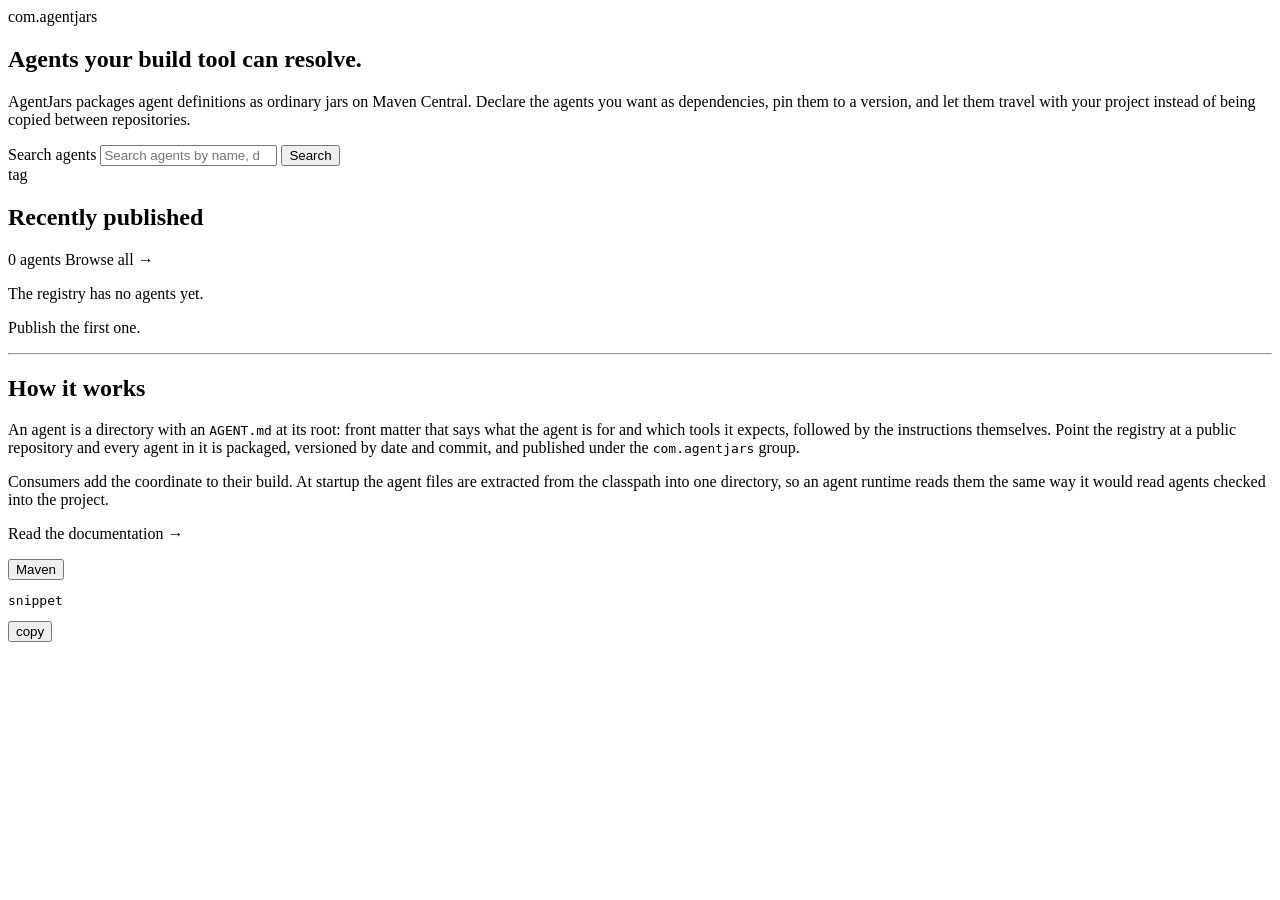
<file: src/main/resources/templates/index.html>
<!DOCTYPE html>
<html lang="en" xmlns:th="http://www.thymeleaf.org">
<head th:replace="~{fragments/layout :: head('Agent definitions on Maven Central')}"></head>
<body>
<header th:replace="~{fragments/layout :: header(${activeNav})}"></header>

<main>
  <div class="shell">

    <section class="hero">
      <span class="eyebrow" th:text="${groupId}">com.agentjars</span>
      <h1>Agents your build tool can resolve.</h1>
      <p class="lede">
        AgentJars packages agent definitions as ordinary jars on Maven Central. Declare the agents
        you want as dependencies, pin them to a version, and let them travel with your project
        instead of being copied between repositories.
      </p>

      <form class="search" method="get" th:action="@{/agents}">
        <label class="visually-hidden" for="q">Search agents</label>
        <input type="search" id="q" name="q"
               placeholder="Search agents by name, description or repository">
        <button class="btn" type="submit">Search</button>
      </form>

      <div class="tag-filter">
        <a class="tag" th:each="tagName : ${tags}"
           th:href="@{/agents(tag=${tagName})}"
           th:text="${tagName}">tag</a>
      </div>
    </section>

    <section>
      <div class="section-head">
        <h2>Recently published</h2>
        <span class="count" th:text="${totalCount} + ' agents in the registry'">0 agents</span>
        <a th:href="@{/agents}">Browse all &rarr;</a>
      </div>

      <div class="card-grid" th:if="${!agents.isEmpty()}">
        <th:block th:each="agent : ${agents}">
          <div th:replace="~{fragments/layout :: agent-card(${agent})}"></div>
        </th:block>
      </div>

      <div class="empty" th:if="${agents.isEmpty()}">
        <p>The registry has no agents yet.</p>
        <p><a th:href="@{/deploy}">Publish the first one</a>.</p>
      </div>
    </section>

    <hr>

    <section class="detail-grid">
      <div class="prose">
        <h2>How it works</h2>
        <p>
          An agent is a directory with an <code>AGENT.md</code> at its root: front matter that says
          what the agent is for and which tools it expects, followed by the instructions themselves.
          Point the registry at a public repository and every agent in it is packaged, versioned by
          date and commit, and published under the
          <code th:text="${groupId}">com.agentjars</code> group.
        </p>
        <p>
          Consumers add the coordinate to their build. At startup the agent files are extracted
          from the classpath into one directory, so an agent runtime reads them the same way it
          would read agents checked into the project.
        </p>
        <p><a th:href="@{/docs}">Read the documentation &rarr;</a></p>
      </div>

      <div>
        <div class="snippet">
          <div class="snippet-tabs" role="tablist">
            <button th:each="tool, iter : ${buildTools}"
                    type="button"
                    role="tab"
                    th:data-tool="${tool.id()}"
                    th:attr="aria-selected=${iter.first}"
                    th:text="${tool.label()}">Maven</button>
          </div>
          <pre th:each="tool, iter : ${buildTools}"
               th:data-tool="${tool.id()}"
               th:hidden="${!iter.first}"
               th:text="${exampleSnippets.get(tool.id())}">snippet</pre>
          <div class="copy-row"><button type="button" data-copy>copy</button></div>
        </div>
      </div>
    </section>

  </div>
</main>

<footer th:replace="~{fragments/layout :: footer}"></footer>
<script th:replace="~{fragments/layout :: snippet-script}"></script>
</body>
</html>
</file>
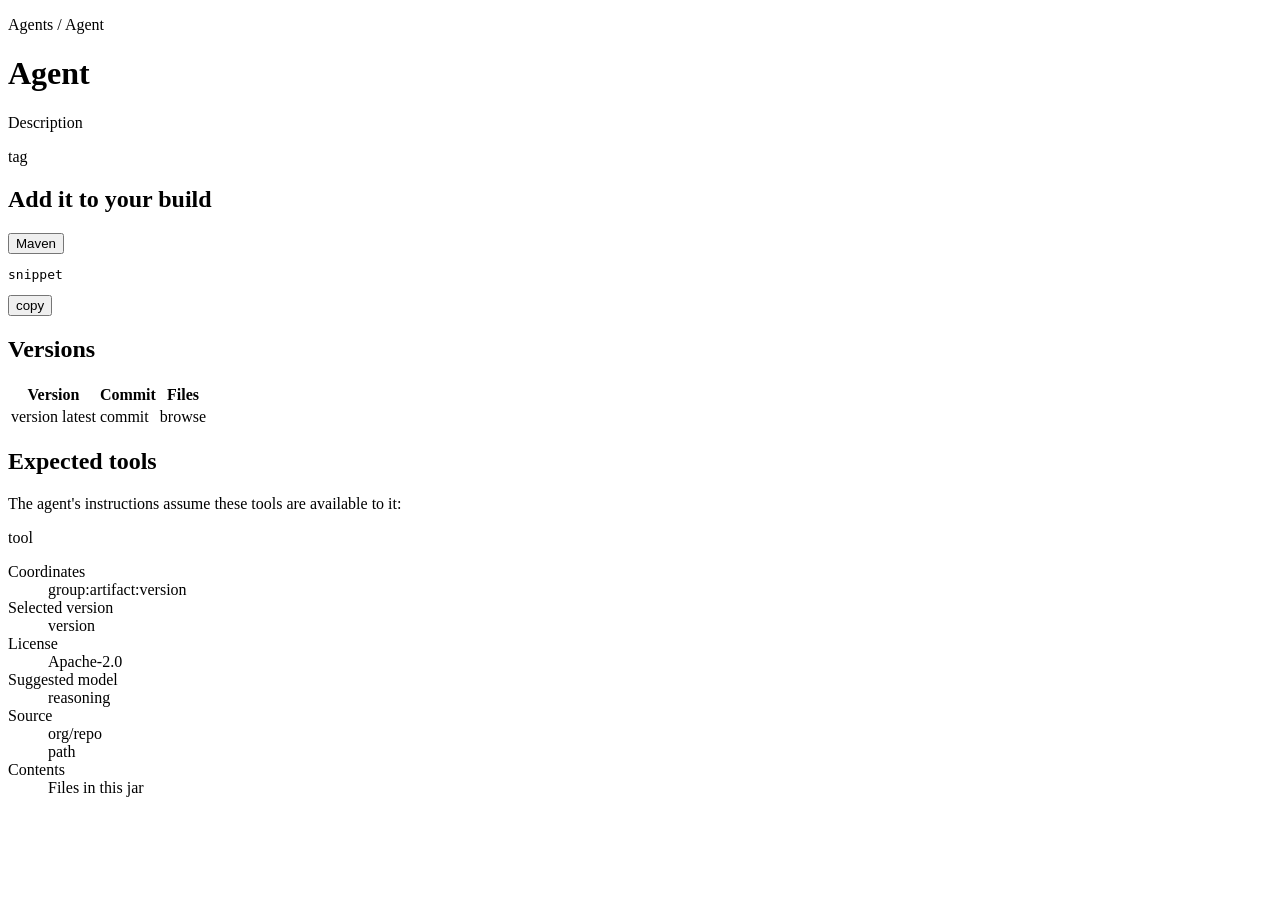
<file: src/main/resources/templates/agent.html>
<!DOCTYPE html>
<html lang="en" xmlns:th="http://www.thymeleaf.org">
<head th:replace="~{fragments/layout :: head(${agent.displayName()})}"></head>
<body>
<header th:replace="~{fragments/layout :: header(${activeNav})}"></header>

<main>
  <div class="shell">

    <p class="breadcrumb">
      <a th:href="@{/agents}">Agents</a> / <span th:text="${agent.displayName()}">Agent</span>
    </p>

    <div class="detail-head">
      <div class="titles">
        <h1 th:text="${agent.displayName()}">Agent</h1>
        <p class="lede" th:text="${agent.description()}">Description</p>
        <div class="meta">
          <span class="tag" th:each="tagName : ${agent.tags()}" th:text="${tagName}">tag</span>
        </div>
      </div>
    </div>

    <div class="detail-grid">
      <div>
        <h2>Add it to your build</h2>
        <div class="snippet">
          <div class="snippet-tabs" role="tablist">
            <button th:each="tool, iter : ${buildTools}"
                    type="button"
                    role="tab"
                    th:data-tool="${tool.id()}"
                    th:attr="aria-selected=${iter.first}"
                    th:text="${tool.label()}">Maven</button>
          </div>
          <pre th:each="tool, iter : ${buildTools}"
               th:data-tool="${tool.id()}"
               th:hidden="${!iter.first}"
               th:text="${snippets.get(tool.id())}">snippet</pre>
          <div class="copy-row"><button type="button" data-copy>copy</button></div>
        </div>

        <h2>Versions</h2>
        <div class="table-wrap">
          <table>
            <thead>
            <tr>
              <th scope="col">Version</th>
              <th scope="col">Commit</th>
              <th scope="col">Files</th>
            </tr>
            </thead>
            <tbody>
            <tr th:each="version : ${agent.versions()}">
              <td class="path">
                <a th:href="@{'/agents/' + ${agent.artifactId()}(version=${version.version()})}"
                   th:text="${version.version()}">version</a>
                <span class="tag" th:if="${version.version().equals(agent.latestVersion())}">latest</span>
              </td>
              <td class="path" th:text="${version.hasCommit()} ? ${version.commit()} : '—'">commit</td>
              <td>
                <a th:href="@{'/agents/' + ${agent.artifactId()} + '/' + ${version.version()} + '/files'}">
                  browse
                </a>
              </td>
            </tr>
            </tbody>
          </table>
        </div>

        <h2 th:if="${agent.manifest() != null and !agent.manifest().tools().isEmpty()}">Expected tools</h2>
        <p th:if="${agent.manifest() != null and !agent.manifest().tools().isEmpty()}">
          The agent's instructions assume these tools are available to it:
        </p>
        <div class="tag-filter" th:if="${agent.manifest() != null and !agent.manifest().tools().isEmpty()}">
          <span class="tag" th:each="tool : ${agent.manifest().tools()}" th:text="${tool}">tool</span>
        </div>
      </div>

      <aside class="facts">
        <dl>
          <div>
            <dt>Coordinates</dt>
            <dd class="mono" th:text="${coordinates.toString()}">group:artifact:version</dd>
          </div>
          <div>
            <dt>Selected version</dt>
            <dd class="mono" th:text="${selectedVersion}">version</dd>
          </div>
          <div>
            <dt>License</dt>
            <dd th:text="${agent.license()}">Apache-2.0</dd>
          </div>
          <div th:if="${agent.manifest() != null and agent.manifest().model() != null}">
            <dt>Suggested model</dt>
            <dd th:text="${agent.manifest().model()}">reasoning</dd>
          </div>
          <div th:if="${agent.sourceRepo() != null}">
            <dt>Source</dt>
            <dd>
              <a th:href="${agent.sourceUrl()}" rel="noopener" th:text="${agent.sourceRepo()}">org/repo</a>
              <br>
              <span class="mono" th:if="${agent.sourcePath() != null and !agent.sourcePath().isEmpty()}"
                    th:text="${agent.sourcePath()}">path</span>
            </dd>
          </div>
          <div>
            <dt>Contents</dt>
            <dd>
              <a th:href="@{'/agents/' + ${agent.artifactId()} + '/' + ${selectedVersion} + '/files'}">
                Files in this jar
              </a>
            </dd>
          </div>
        </dl>
      </aside>
    </div>

  </div>
</main>

<footer th:replace="~{fragments/layout :: footer}"></footer>
<script th:replace="~{fragments/layout :: snippet-script}"></script>
</body>
</html>
</file>
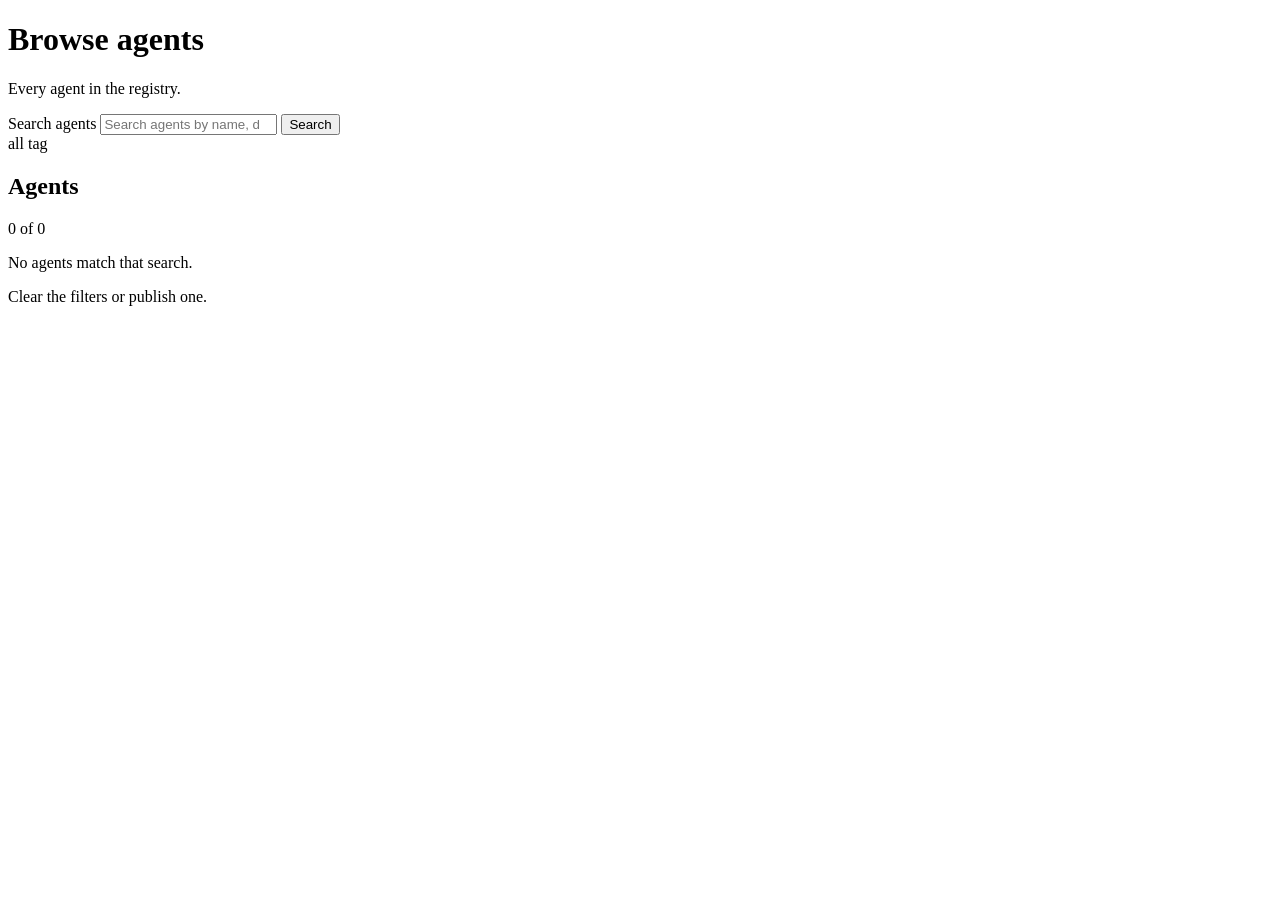
<file: src/main/resources/templates/agents.html>
<!DOCTYPE html>
<html lang="en" xmlns:th="http://www.thymeleaf.org">
<head th:replace="~{fragments/layout :: head('Browse agents')}"></head>
<body>
<header th:replace="~{fragments/layout :: header(${activeNav})}"></header>

<main>
  <div class="shell">

    <h1>Browse agents</h1>
    <p class="lede" th:text="'Every agent published under ' + ${groupId} + '.'">
      Every agent in the registry.
    </p>

    <form class="search" method="get" th:action="@{/agents}" data-search-form>
      <label class="visually-hidden" for="q">Search agents</label>
      <input type="search" id="q" name="q" th:value="${query}"
             placeholder="Search agents by name, description or repository">
      <input type="hidden" name="tag" th:value="${tag}">
      <button class="btn" type="submit">Search</button>
    </form>

    <div class="tag-filter">
      <a class="tag" data-tag-filter=""
         th:classappend="${tag == null or tag.isEmpty()} ? 'active'"
         th:href="@{/agents(q=${query})}">all</a>
      <a class="tag" th:each="tagName : ${tags}"
         th:attr="data-tag-filter=${tagName}"
         th:href="@{/agents(q=${query}, tag=${tagName})}"
         th:classappend="${tagName.equals(tag)} ? 'active'"
         th:text="${tagName}">tag</a>
    </div>

    <div class="section-head">
      <h2>Agents</h2>
      <span class="count" data-result-count
            th:text="${resultCount} + ' of ' + ${totalCount}">0 of 0</span>
    </div>

    <div class="card-grid" data-agent-listing
         th:attr="data-client-search=${staticSite} ? 'true' : null"
         th:hidden="${agents.isEmpty()}">
      <th:block th:each="agent : ${agents}">
        <div th:replace="~{fragments/layout :: agent-card(${agent})}"></div>
      </th:block>
    </div>

    <div class="empty" data-empty-state th:hidden="${!agents.isEmpty()}">
      <p>No agents match that search.</p>
      <p><a th:href="@{/agents}">Clear the filters</a> or <a th:href="@{/deploy}">publish one</a>.</p>
    </div>

  </div>
</main>

<footer th:replace="~{fragments/layout :: footer}"></footer>
<script th:src="@{/js/search.js}" defer></script>
</body>
</html>
</file>
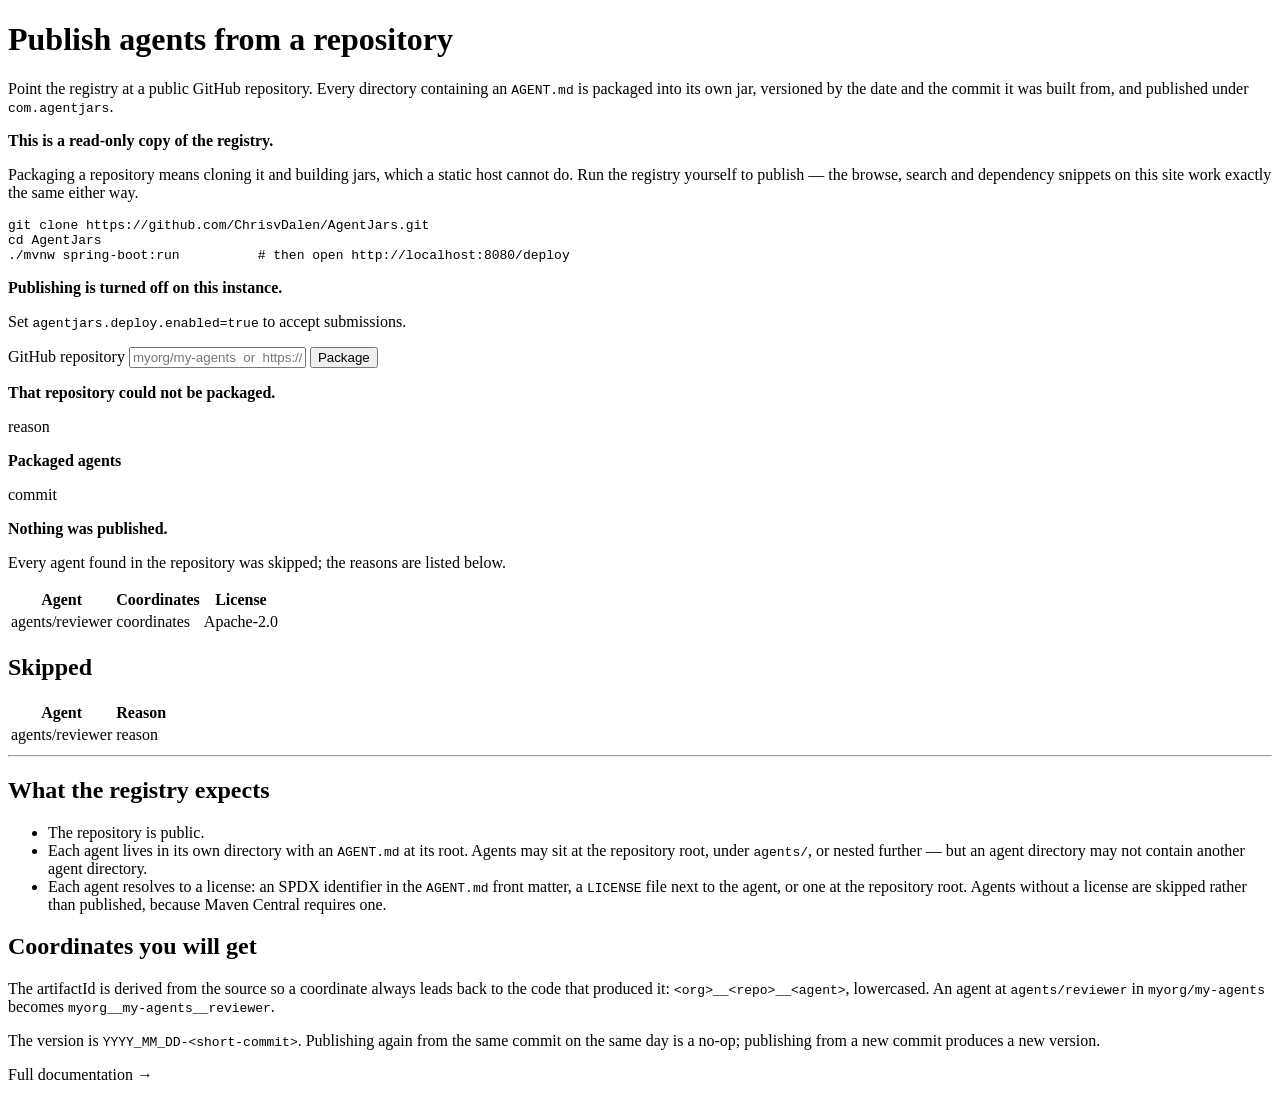
<file: src/main/resources/templates/deploy.html>
<!DOCTYPE html>
<html lang="en" xmlns:th="http://www.thymeleaf.org">
<head th:replace="~{fragments/layout :: head('Publish agents')}"></head>
<body>
<header th:replace="~{fragments/layout :: header(${activeNav})}"></header>

<main>
  <div class="shell">

    <div class="hero">
      <h1>Publish agents from a repository</h1>
      <p class="lede">
        Point the registry at a public GitHub repository. Every directory containing an
        <code>AGENT.md</code> is packaged into its own jar, versioned by the date and the commit it
        was built from, and published under
        <code th:text="${groupId}">com.agentjars</code>.
      </p>
    </div>

    <div class="notice" th:if="${staticSite}">
      <p><strong>This is a read-only copy of the registry.</strong></p>
      <p>
        Packaging a repository means cloning it and building jars, which a static host cannot do.
        Run the registry yourself to publish — the browse, search and dependency snippets on this
        site work exactly the same either way.
      </p>
      <pre class="block">git clone https://github.com/ChrisvDalen/AgentJars.git
cd AgentJars
./mvnw spring-boot:run          # then open http://localhost:8080/deploy</pre>
    </div>

    <div class="notice" th:if="${!staticSite and !deployEnabled}">
      <p><strong>Publishing is turned off on this instance.</strong></p>
      <p>Set <code>agentjars.deploy.enabled=true</code> to accept submissions.</p>
    </div>

    <form class="search" method="post" th:action="@{/deploy}" th:unless="${staticSite}">
      <label class="visually-hidden" for="repository">GitHub repository</label>
      <input type="text" class="field" id="repository" name="repository" th:value="${repository}"
             placeholder="myorg/my-agents  or  https://github.com/myorg/my-agents" required>
      <button class="btn" type="submit" th:disabled="${!deployEnabled}">Package</button>
    </form>

    <div class="notice error" th:if="${error}">
      <p><strong>That repository could not be packaged.</strong></p>
      <p th:text="${error}">reason</p>
    </div>

    <div th:if="${result}">
      <div class="notice success" th:if="${!result.isEmpty()}">
        <p>
          <strong th:text="'Packaged ' + ${result.packaged().size()} + ' agent(s) from ' + ${result.repository()}">
            Packaged agents
          </strong>
        </p>
        <p class="mono" th:text="'commit ' + ${result.commit()}">commit</p>
      </div>

      <div class="notice" th:if="${result.isEmpty()}">
        <p><strong>Nothing was published.</strong></p>
        <p>Every agent found in the repository was skipped; the reasons are listed below.</p>
      </div>

      <div class="table-wrap" th:if="${!result.packaged().isEmpty()}">
        <table>
          <thead>
          <tr>
            <th scope="col">Agent</th>
            <th scope="col">Coordinates</th>
            <th scope="col">License</th>
          </tr>
          </thead>
          <tbody>
          <tr th:each="entry : ${result.packaged()}">
            <td class="path" th:text="${entry.agentPath()}">agents/reviewer</td>
            <td class="path" th:text="${entry.coordinates().toString()}">coordinates</td>
            <td th:text="${entry.license()}">Apache-2.0</td>
          </tr>
          </tbody>
        </table>
      </div>

      <div th:if="${!result.skipped().isEmpty()}">
        <div class="section-head"><h2>Skipped</h2></div>
        <div class="table-wrap">
          <table>
            <thead>
            <tr>
              <th scope="col">Agent</th>
              <th scope="col">Reason</th>
            </tr>
            </thead>
            <tbody>
            <tr th:each="entry : ${result.skipped()}">
              <td class="path" th:text="${entry.agentPath()}">agents/reviewer</td>
              <td th:text="${entry.reason()}">reason</td>
            </tr>
            </tbody>
          </table>
        </div>
      </div>
    </div>

    <hr>

    <div class="prose">
      <h2>What the registry expects</h2>
      <ul>
        <li>The repository is public.</li>
        <li>
          Each agent lives in its own directory with an <code>AGENT.md</code> at its root. Agents
          may sit at the repository root, under <code>agents/</code>, or nested further — but an
          agent directory may not contain another agent directory.
        </li>
        <li>
          Each agent resolves to a license: an SPDX identifier in the <code>AGENT.md</code> front
          matter, a <code>LICENSE</code> file next to the agent, or one at the repository root.
          Agents without a license are skipped rather than published, because Maven Central
          requires one.
        </li>
      </ul>

      <h2>Coordinates you will get</h2>
      <p>
        The artifactId is derived from the source so a coordinate always leads back to the code
        that produced it: <code>&lt;org&gt;__&lt;repo&gt;__&lt;agent&gt;</code>, lowercased. An
        agent at <code>agents/reviewer</code> in <code>myorg/my-agents</code> becomes
        <code>myorg__my-agents__reviewer</code>.
      </p>
      <p>
        The version is <code>YYYY_MM_DD-&lt;short-commit&gt;</code>. Publishing again from the same
        commit on the same day is a no-op; publishing from a new commit produces a new version.
      </p>
      <p><a th:href="@{/docs}">Full documentation &rarr;</a></p>
    </div>

  </div>
</main>

<footer th:replace="~{fragments/layout :: footer}"></footer>
</body>
</html>
</file>
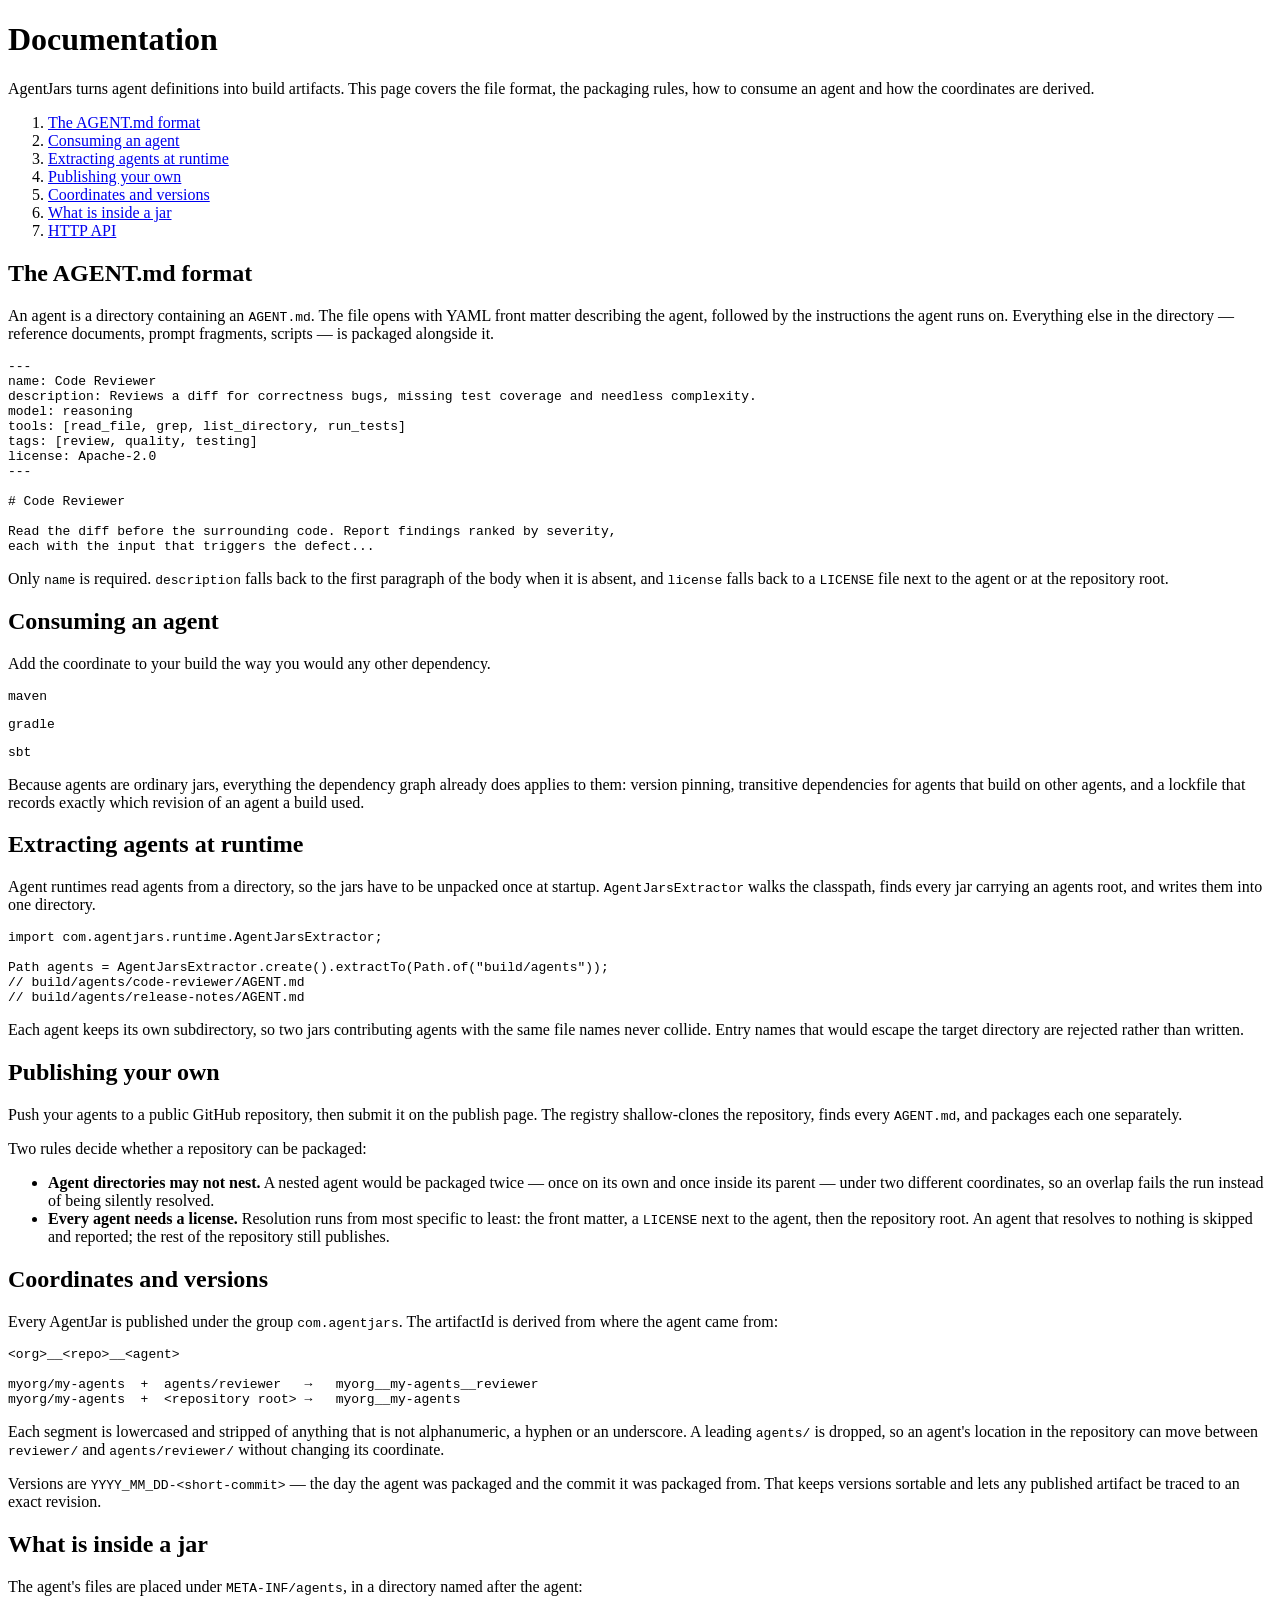
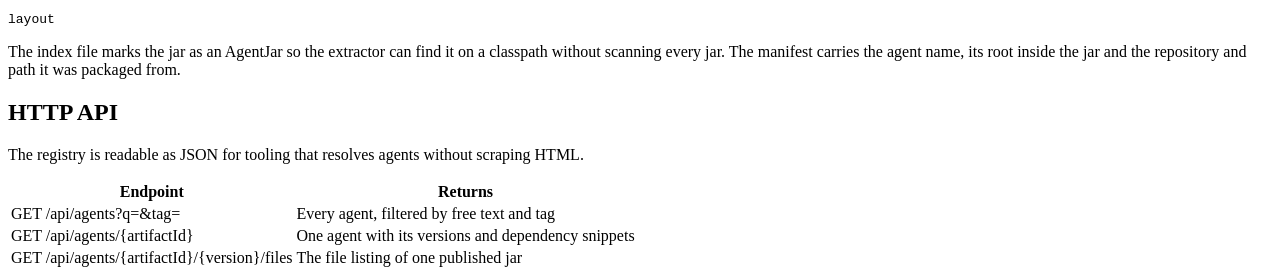
<file: src/main/resources/templates/docs.html>
<!DOCTYPE html>
<html lang="en" xmlns:th="http://www.thymeleaf.org">
<head th:replace="~{fragments/layout :: head('Documentation')}"></head>
<body>
<header th:replace="~{fragments/layout :: header(${activeNav})}"></header>

<main>
  <div class="shell">

    <div class="hero">
      <h1>Documentation</h1>
      <p class="lede">
        AgentJars turns agent definitions into build artifacts. This page covers the file format,
        the packaging rules, how to consume an agent and how the coordinates are derived.
      </p>
    </div>

    <div class="toc">
      <ol>
        <li><a href="#format">The AGENT.md format</a></li>
        <li><a href="#consuming">Consuming an agent</a></li>
        <li><a href="#extracting">Extracting agents at runtime</a></li>
        <li><a href="#publishing">Publishing your own</a></li>
        <li><a href="#coordinates">Coordinates and versions</a></li>
        <li><a href="#layout">What is inside a jar</a></li>
        <li><a href="#api">HTTP API</a></li>
      </ol>
    </div>

    <div class="prose">

      <h2 id="format">The AGENT.md format</h2>
      <p>
        An agent is a directory containing an <code>AGENT.md</code>. The file opens with YAML front
        matter describing the agent, followed by the instructions the agent runs on. Everything
        else in the directory — reference documents, prompt fragments, scripts — is packaged
        alongside it.
      </p>
      <pre class="block">---
name: Code Reviewer
description: Reviews a diff for correctness bugs, missing test coverage and needless complexity.
model: reasoning
tools: [read_file, grep, list_directory, run_tests]
tags: [review, quality, testing]
license: Apache-2.0
---

# Code Reviewer

Read the diff before the surrounding code. Report findings ranked by severity,
each with the input that triggers the defect...</pre>
      <p>
        Only <code>name</code> is required. <code>description</code> falls back to the first
        paragraph of the body when it is absent, and <code>license</code> falls back to a
        <code>LICENSE</code> file next to the agent or at the repository root.
      </p>

      <h2 id="consuming">Consuming an agent</h2>
      <p>Add the coordinate to your build the way you would any other dependency.</p>
      <pre class="block" th:text="${mavenSnippet}">maven</pre>
      <pre class="block" th:text="${gradleSnippet}">gradle</pre>
      <pre class="block" th:text="${sbtSnippet}">sbt</pre>
      <p>
        Because agents are ordinary jars, everything the dependency graph already does applies to
        them: version pinning, transitive dependencies for agents that build on other agents, and a
        lockfile that records exactly which revision of an agent a build used.
      </p>

      <h2 id="extracting">Extracting agents at runtime</h2>
      <p>
        Agent runtimes read agents from a directory, so the jars have to be unpacked once at
        startup. <code>AgentJarsExtractor</code> walks the classpath, finds every jar carrying an
        agents root, and writes them into one directory.
      </p>
      <pre class="block">import com.agentjars.runtime.AgentJarsExtractor;

Path agents = AgentJarsExtractor.create().extractTo(Path.of("build/agents"));
// build/agents/code-reviewer/AGENT.md
// build/agents/release-notes/AGENT.md</pre>
      <p>
        Each agent keeps its own subdirectory, so two jars contributing agents with the same file
        names never collide. Entry names that would escape the target directory are rejected rather
        than written.
      </p>

      <h2 id="publishing">Publishing your own</h2>
      <p>
        Push your agents to a public GitHub repository, then submit it on the
        <a th:href="@{/deploy}">publish page</a>. The registry shallow-clones the repository, finds
        every <code>AGENT.md</code>, and packages each one separately.
      </p>
      <p>Two rules decide whether a repository can be packaged:</p>
      <ul>
        <li>
          <strong>Agent directories may not nest.</strong> A nested agent would be packaged twice —
          once on its own and once inside its parent — under two different coordinates, so an
          overlap fails the run instead of being silently resolved.
        </li>
        <li>
          <strong>Every agent needs a license.</strong> Resolution runs from most specific to least:
          the front matter, a <code>LICENSE</code> next to the agent, then the repository root. An
          agent that resolves to nothing is skipped and reported; the rest of the repository still
          publishes.
        </li>
      </ul>

      <h2 id="coordinates">Coordinates and versions</h2>
      <p>
        Every AgentJar is published under the group
        <code th:text="${groupId}">com.agentjars</code>. The artifactId is derived from where the
        agent came from:
      </p>
      <pre class="block">&lt;org&gt;__&lt;repo&gt;__&lt;agent&gt;

myorg/my-agents  +  agents/reviewer   →   myorg__my-agents__reviewer
myorg/my-agents  +  &lt;repository root&gt; →   myorg__my-agents</pre>
      <p>
        Each segment is lowercased and stripped of anything that is not alphanumeric, a hyphen or
        an underscore. A leading <code>agents/</code> is dropped, so an agent's location in the
        repository can move between <code>reviewer/</code> and <code>agents/reviewer/</code>
        without changing its coordinate.
      </p>
      <p>
        Versions are <code>YYYY_MM_DD-&lt;short-commit&gt;</code> — the day the agent was packaged
        and the commit it was packaged from. That keeps versions sortable and lets any published
        artifact be traced to an exact revision.
      </p>

      <h2 id="layout">What is inside a jar</h2>
      <p>
        The agent's files are placed under
        <code th:text="${agentsRoot}">META-INF/agents</code>, in a directory named after the agent:
      </p>
      <pre class="block" th:text="${agentsRoot} + '/
' + ${agentsRoot} + '/agentjars.index
' + ${agentsRoot} + '/code-reviewer/AGENT.md
' + ${agentsRoot} + '/code-reviewer/checklist.md
META-INF/MANIFEST.MF'">layout</pre>
      <p>
        The index file marks the jar as an AgentJar so the extractor can find it on a classpath
        without scanning every jar. The manifest carries the agent name, its root inside the jar
        and the repository and path it was packaged from.
      </p>

      <h2 id="api">HTTP API</h2>
      <p>The registry is readable as JSON for tooling that resolves agents without scraping HTML.</p>
      <div class="table-wrap">
        <table>
          <thead>
          <tr>
            <th scope="col">Endpoint</th>
            <th scope="col">Returns</th>
          </tr>
          </thead>
          <tbody>
          <tr>
            <td class="path">GET /api/agents?q=&amp;tag=</td>
            <td>Every agent, filtered by free text and tag</td>
          </tr>
          <tr>
            <td class="path">GET /api/agents/{artifactId}</td>
            <td>One agent with its versions and dependency snippets</td>
          </tr>
          <tr>
            <td class="path">GET /api/agents/{artifactId}/{version}/files</td>
            <td>The file listing of one published jar</td>
          </tr>
          </tbody>
        </table>
      </div>

    </div>
  </div>
</main>

<footer th:replace="~{fragments/layout :: footer}"></footer>
</body>
</html>
</file>
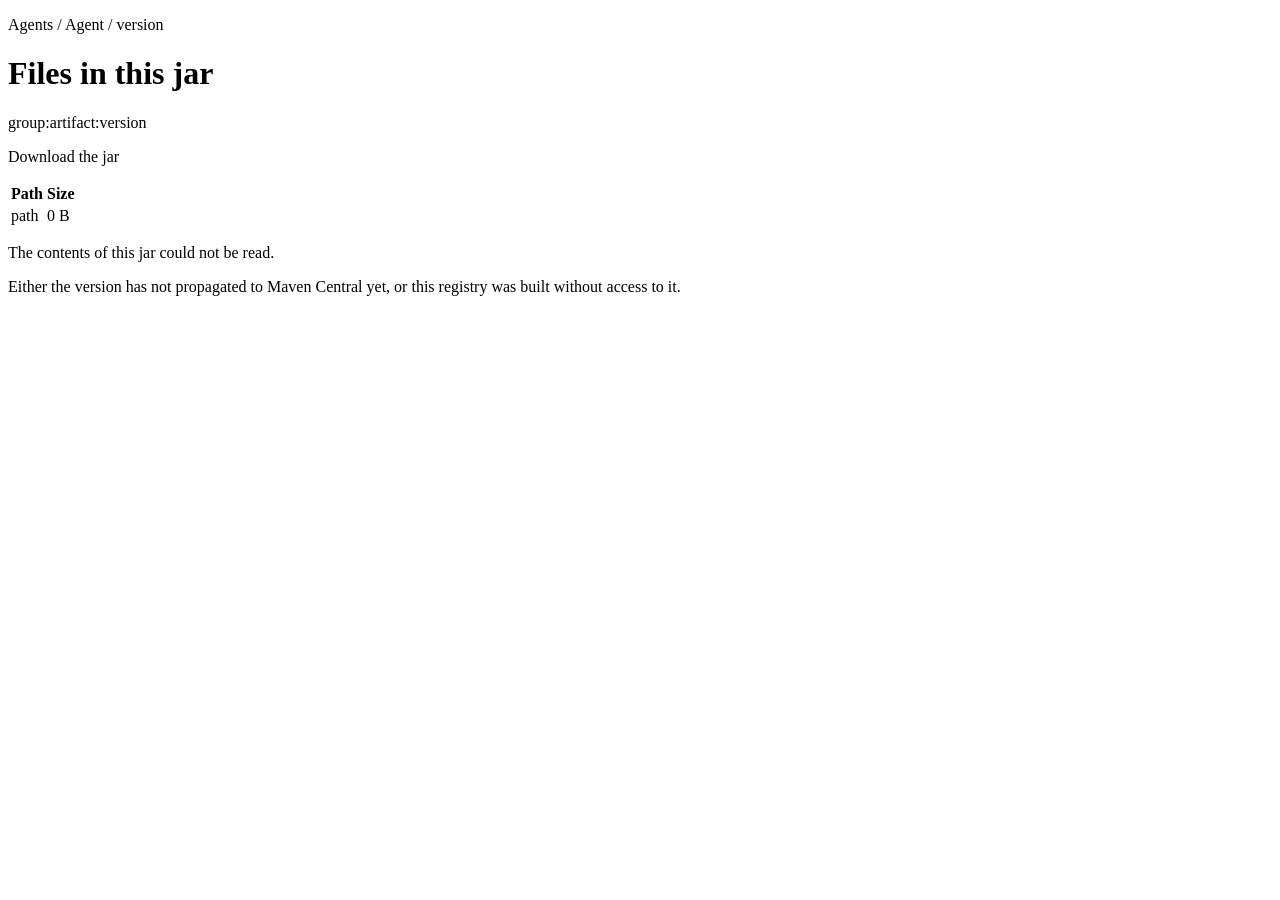
<file: src/main/resources/templates/files.html>
<!DOCTYPE html>
<html lang="en" xmlns:th="http://www.thymeleaf.org">
<head th:replace="~{fragments/layout :: head(${agent.displayName()} + ' files')}"></head>
<body>
<header th:replace="~{fragments/layout :: header(${activeNav})}"></header>

<main>
  <div class="shell">

    <p class="breadcrumb">
      <a th:href="@{/agents}">Agents</a> /
      <a th:href="@{'/agents/' + ${agent.artifactId()}}" th:text="${agent.displayName()}">Agent</a> /
      <span th:text="${selectedVersion}">version</span>
    </p>

    <h1>Files in this jar</h1>
    <p class="lede mono" th:text="${coordinates.toString()}">group:artifact:version</p>

    <p>
      <a class="btn btn-secondary" th:href="${downloadUrl}" rel="noopener">Download the jar</a>
    </p>

    <div class="table-wrap" th:if="${!entries.isEmpty()}">
      <table>
        <thead>
        <tr>
          <th scope="col">Path</th>
          <th scope="col" style="text-align:right">Size</th>
        </tr>
        </thead>
        <tbody>
        <tr th:each="entry : ${entries}" th:unless="${entry.directory()}">
          <td class="path" th:text="${entry.path()}">path</td>
          <td class="numeric" th:text="${entry.humanSize()}">0 B</td>
        </tr>
        </tbody>
      </table>
    </div>

    <div class="empty" th:if="${entries.isEmpty()}">
      <p>The contents of this jar could not be read.</p>
      <p>
        Either the version has not propagated to Maven Central yet, or this registry was built
        without access to it.
      </p>
    </div>

  </div>
</main>

<footer th:replace="~{fragments/layout :: footer}"></footer>
</body>
</html>
</file>
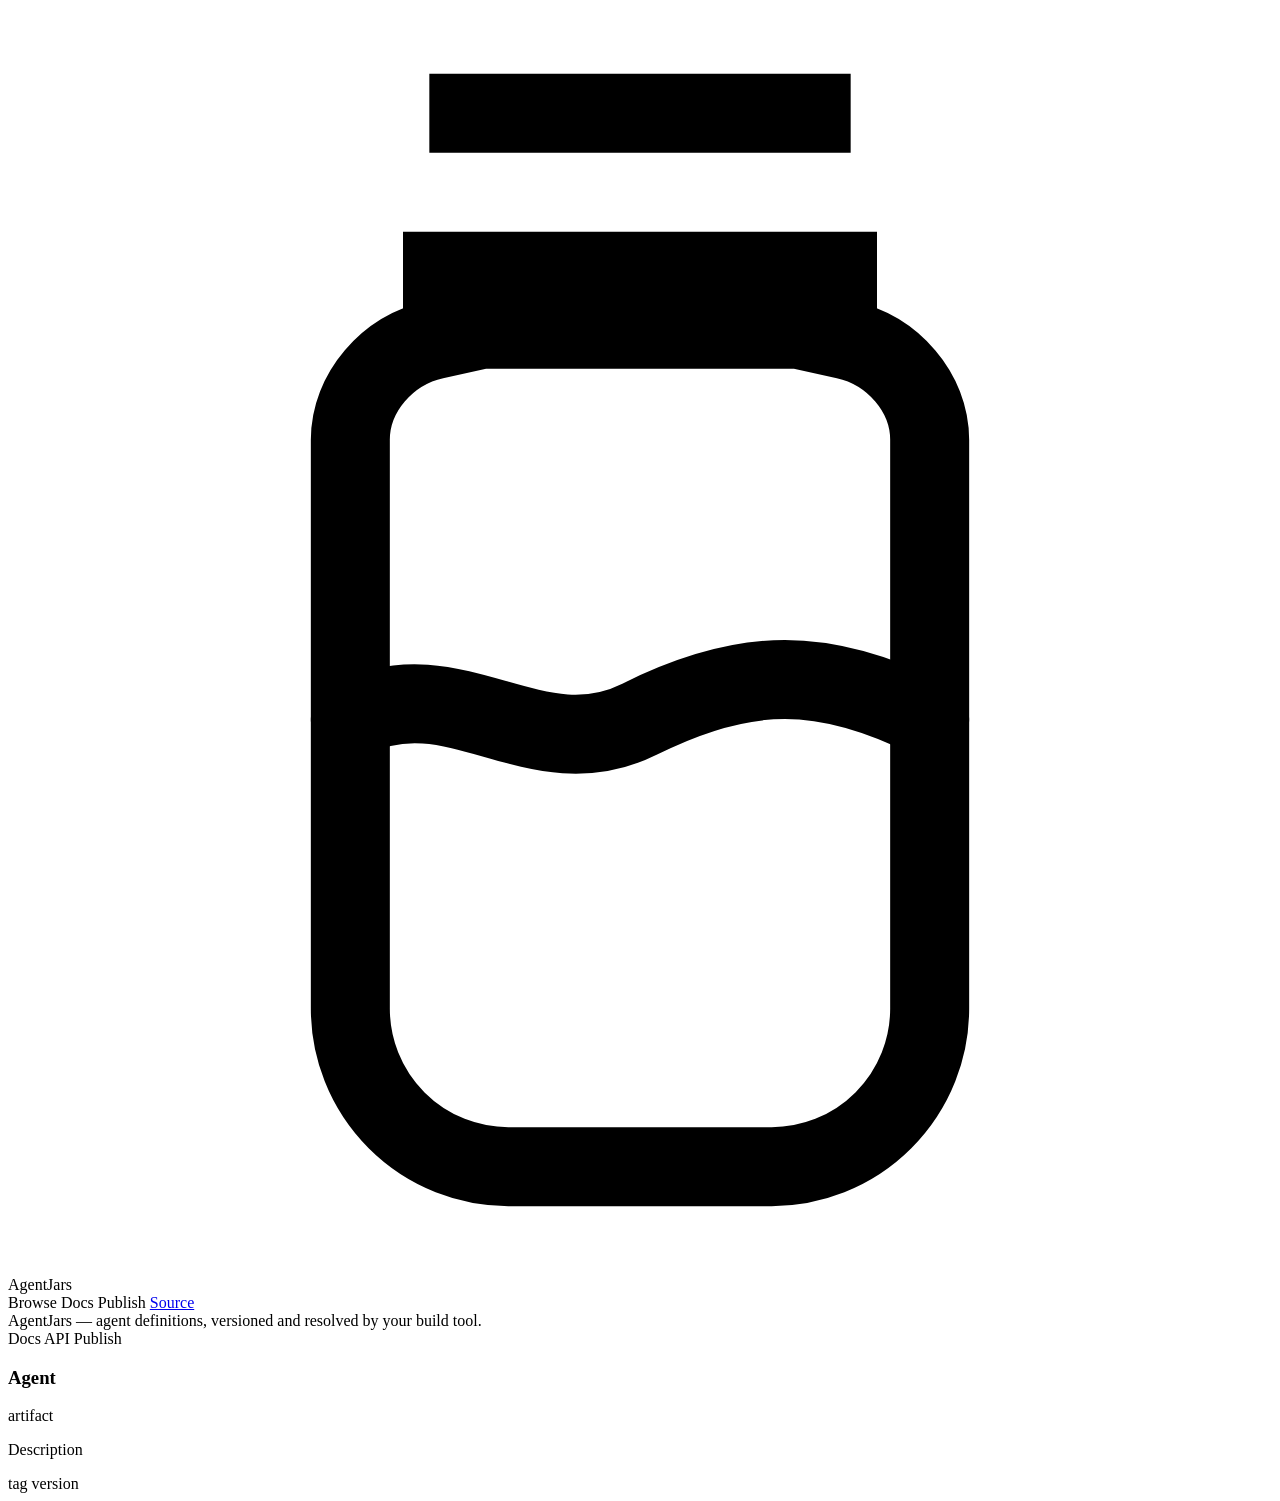
<file: src/main/resources/templates/fragments/layout.html>
<!DOCTYPE html>
<html xmlns:th="http://www.thymeleaf.org">
<head th:fragment="head(title)">
  <meta charset="UTF-8">
  <meta name="viewport" content="width=device-width, initial-scale=1">
  <title th:text="${title} + ' · AgentJars'">AgentJars</title>
  <meta name="description"
        content="AgentJars is a registry of agent definitions packaged as jars and published to Maven Central.">
  <link rel="stylesheet" th:href="@{/css/agentjars.css}">
  <link rel="icon" th:href="@{/img/jar.svg}" type="image/svg+xml">
</head>
<body>

<header class="site-header" th:fragment="header(active)">
  <div class="shell">
    <a class="brand" th:href="@{/}">
      <svg viewBox="0 0 24 24" fill="none" aria-hidden="true">
        <path d="M8 2h8M7.5 5h9M6.5 8.2c0-.9.7-1.7 1.6-1.9l.9-.2h6l.9.2c.9.2 1.6 1 1.6 1.9V19a3 3 0 0 1-3 3h-5a3 3 0 0 1-3-3V8.2Z"
              stroke="currentColor" stroke-width="1.5" stroke-linejoin="round"/>
        <path d="M6.5 13.5c2-1 3.5 1 5.5 0s3.5-1 5.5 0" stroke="currentColor" stroke-width="1.5"
              stroke-linecap="round"/>
      </svg>
      AgentJars
    </a>
    <nav class="site-nav">
      <a th:href="@{/agents}" th:classappend="${active == 'browse'} ? 'active'">Browse</a>
      <a th:href="@{/docs}" th:classappend="${active == 'docs'} ? 'active'">Docs</a>
      <a th:href="@{/deploy}" th:classappend="${active == 'deploy'} ? 'active'">Publish</a>
      <a href="https://github.com/ChrisvDalen/AgentJars" rel="noopener">Source</a>
    </nav>
  </div>
</header>

<footer class="site-footer" th:fragment="footer">
  <div class="shell">
    <span>AgentJars — agent definitions, versioned and resolved by your build tool.</span>
    <nav>
      <a th:href="@{/docs}">Docs</a>
      <a th:href="${staticSite} ? @{/api/agents.json} : @{/api/agents}">API</a>
      <a th:href="@{/deploy}">Publish</a>
    </nav>
  </div>
</footer>

<div th:fragment="agent-card(agent)" class="card"
     data-agent
     th:attr="data-search=${#strings.toLowerCase(agent.displayName() + ' ' + agent.artifactId() + ' ' + agent.description() + ' ' + (agent.sourceRepo() ?: '') + ' ' + #strings.listJoin(agent.tags(), ' '))},
              data-tags=${#strings.toLowerCase(#strings.listJoin(agent.tags(), ' '))}">
  <h3><a th:href="@{'/agents/' + ${agent.artifactId()}}" th:text="${agent.displayName()}">Agent</a></h3>
  <span class="artifact" th:text="${agent.artifactId()}">artifact</span>
  <p th:text="${agent.description()}">Description</p>
  <div class="meta">
    <span class="tag" th:each="tagName : ${agent.tags()}" th:text="${tagName}">tag</span>
    <span class="tag" th:if="${agent.latestVersion() != null}"
          th:text="${agent.latestVersion()}">version</span>
  </div>
</div>

<script th:fragment="snippet-script">
  document.addEventListener('click', (event) => {
    const tab = event.target.closest('.snippet-tabs button');
    if (tab) {
      const snippet = tab.closest('.snippet');
      snippet.querySelectorAll('.snippet-tabs button')
        .forEach((button) => button.setAttribute('aria-selected', String(button === tab)));
      snippet.querySelectorAll('pre[data-tool]')
        .forEach((pre) => { pre.hidden = pre.dataset.tool !== tab.dataset.tool; });
      return;
    }

    const copy = event.target.closest('[data-copy]');
    if (copy) {
      const snippet = copy.closest('.snippet');
      const visible = snippet.querySelector('pre[data-tool]:not([hidden])') || snippet.querySelector('pre');
      navigator.clipboard.writeText(visible.textContent.trim()).then(() => {
        const original = copy.textContent;
        copy.textContent = 'copied';
        setTimeout(() => { copy.textContent = original; }, 1200);
      });
    }
  });
</script>

</body>
</html>
</file>
